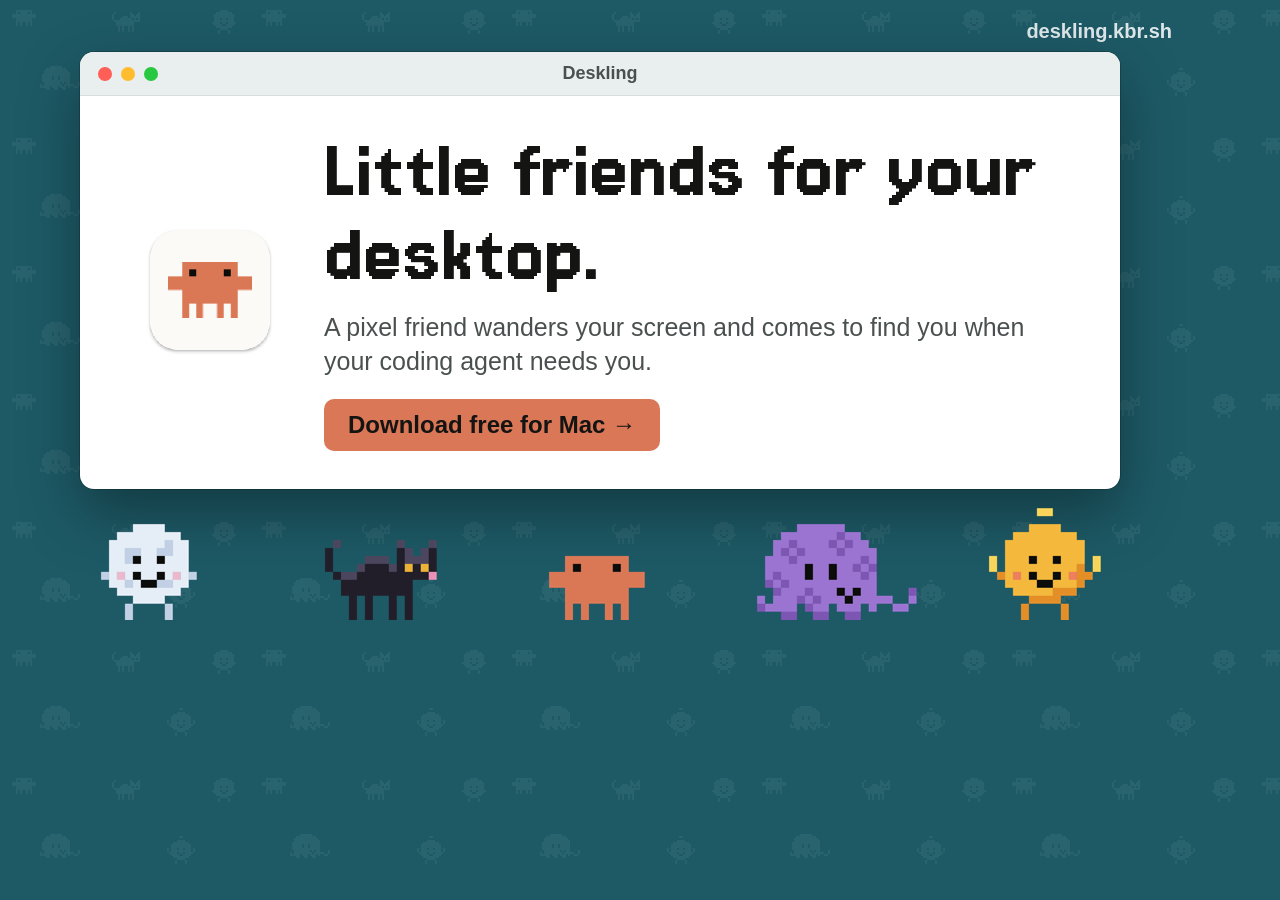
<file: apps/website/scripts/og.html>
<!doctype html>
<!-- The link-preview card (assets/og.png). Re-render with scripts/render-og.sh after editing. -->
<html lang="en">
<head>
<meta charset="utf-8">
<style>
@font-face { font-family: "Jersey 15"; src: url("../assets/fonts/jersey-15.woff2") format("woff2"); }
* { box-sizing: border-box; margin: 0; padding: 0; }
html, body { width: 1200px; height: 630px; overflow: hidden; }
body {
  background: #1d5a66 url("../assets/cast-pattern.svg");
  font-family: -apple-system, BlinkMacSystemFont, "Helvetica Neue", sans-serif;
  -webkit-font-smoothing: antialiased;
  color: #141413;
  position: relative;
}
.window {
  position: absolute; left: 80px; top: 52px; width: 1040px;
  background: #fff; border-radius: 14px; overflow: hidden;
  box-shadow: 0 24px 60px rgba(0,0,0,.35), 0 0 0 1px rgba(0,0,0,.2);
}
.titlebar {
  height: 44px; background: #e9eeee; border-bottom: 1px solid #d5dddd;
  display: flex; align-items: center; justify-content: center; position: relative;
  font-size: 18px; font-weight: 600; color: #4a504f;
}
.lights { position: absolute; left: 18px; display: flex; gap: 9px; }
.lights i { width: 14px; height: 14px; border-radius: 50%; background: #ff5f57; }
.lights i:nth-child(2) { background: #febc2e; }
.lights i:nth-child(3) { background: #28c840; }
.body { padding: 34px 56px 38px; display: flex; align-items: center; gap: 40px; }
.icon { width: 148px; height: 148px; image-rendering: pixelated; flex: none; }
h1 { font-family: "Jersey 15", sans-serif; font-weight: 400; font-size: 88px; line-height: .95; }
p { font-size: 25px; line-height: 1.35; color: #4a504f; margin-top: 14px; }
.cta {
  display: inline-block; margin-top: 20px; padding: 12px 24px; border-radius: 10px;
  background: #d97757; color: #141413; font-size: 24px; font-weight: 700;
}
.cast {
  position: absolute; left: 0; right: 0; bottom: 10px;
  display: flex; justify-content: center; gap: 4px;
}
.cast img { width: 220px; height: 148px; image-rendering: pixelated; }
.url {
  position: absolute; right: 28px; top: 20px;
  color: #fff; font-size: 20px; font-weight: 600; opacity: .85;
}
</style>
</head>
<body>
<span class="url">deskling.kbr.sh</span>
<div class="window">
  <div class="titlebar"><span class="lights"><i></i><i></i><i></i></span>Deskling</div>
  <div class="body">
    <img class="icon" src="../assets/app-icon.png" alt="">
    <div>
      <h1>Little friends for your desktop.</h1>
      <p>A pixel friend wanders your screen and comes to find you when your coding agent needs you.</p>
      <span class="cta">Download free for Mac →</span>
    </div>
  </div>
</div>
<div class="cast">
  <img src="../assets/characters/luna/stand.png" alt="">
  <img src="../assets/characters/minx/stand.png" alt="">
  <img src="../assets/characters/clawd/stand.png" alt="">
  <img src="../assets/characters/octo/stand.png" alt="">
  <img src="../assets/characters/sol/stand.png" alt="">
</div>
</body>
</html>
</file>
